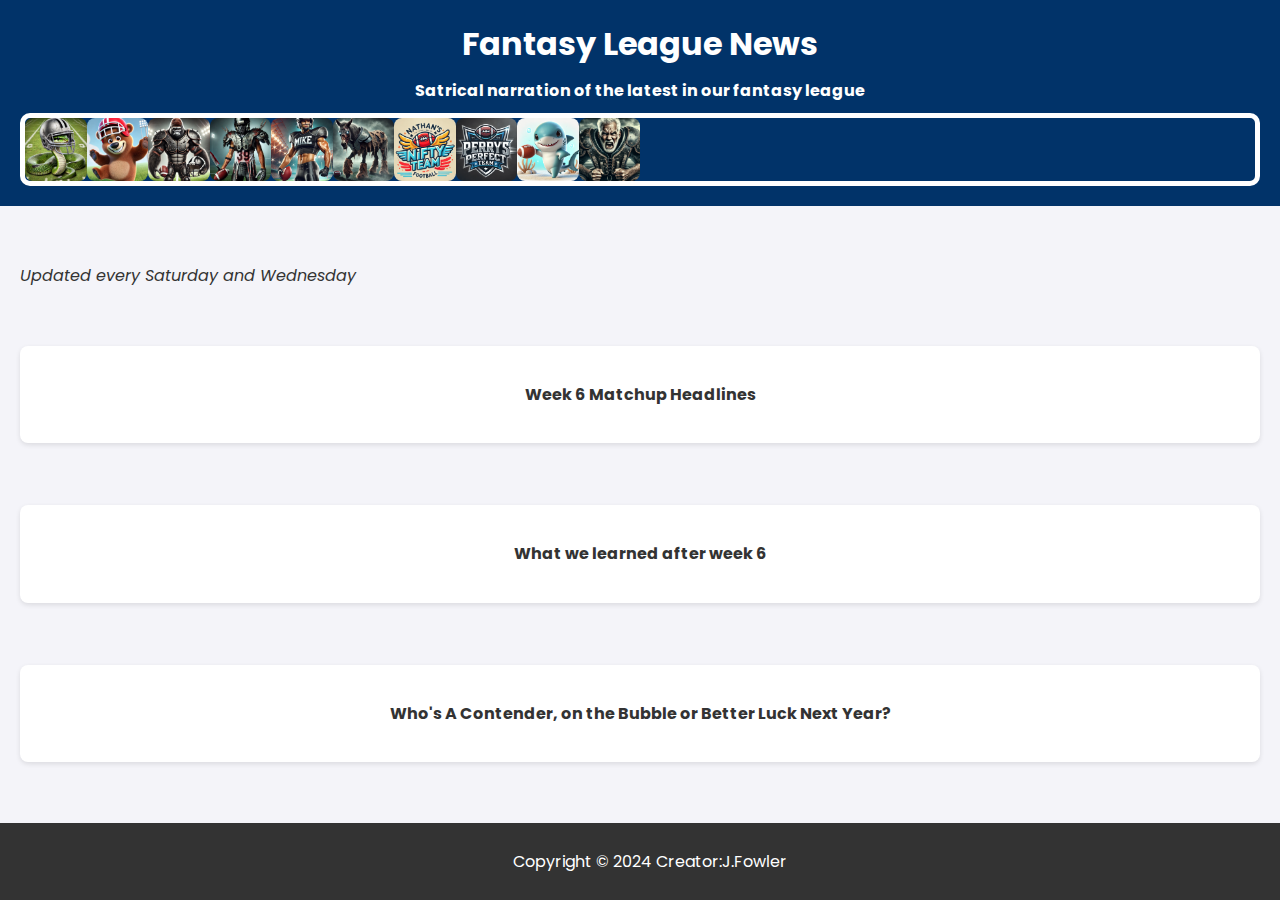
<file: index.html>
<!DOCTYPE html>
<html lang="en">
<head>
  <meta charset="utf-8">
  <meta name="viewport" content="width=device-width, initial-scale=1">
  <title>NFL: Fantasy League</title>
   <!-- CSS -->
  <link href="style.css" rel="stylesheet">
  <link href="https://fonts.googleapis.com/css2?family=Poppins:wght@400;600&display=swap" rel="stylesheet">
</head>
<body>
  <header>
    <h1>Fantasy League News</h1>
    <h4>Satrical narration of the latest in our fantasy league</h4>
    <div class="header-images">
        <img src="snake.png" alt="Image 1">
        <img src="bear.png" alt="Image 2">
        <img src="gorilla.png" alt="Image 3">
        <img src="killer.png" alt="Image 4">
        <img src="mike.png" alt="Image 5">
        <img src="mule.png" alt="Image 6">
        <img src="nathan_niffty.png" alt="Image 7">
        <img src="perry.png" alt="Image 8">
        <img src="shark.png" alt="Image 9">
        <img src="snarl.png" alt="Image 10">
      </div>
  </header>

  <main>

  <p><em>Updated every Saturday and Wednesday</em></p>

  <a href="headlines.html">
    <div>
        <h4>Week 6 Matchup Headlines</h4>
    </div>
  </a>
  <a href="learned.html">
    <div>
        <h4>What we learned after week 6</h4>
    </div>
  </a>
  <a href="who.html">
    <div>
        <h4>Who's A Contender, on the Bubble or Better Luck Next Year?</h4>
    </div>
  </a>
  </main>

  <footer>
    <p>Copyright &copy; 2024 Creator:J.Fowler</p>
  </footer>
</body>
</html>
</file>
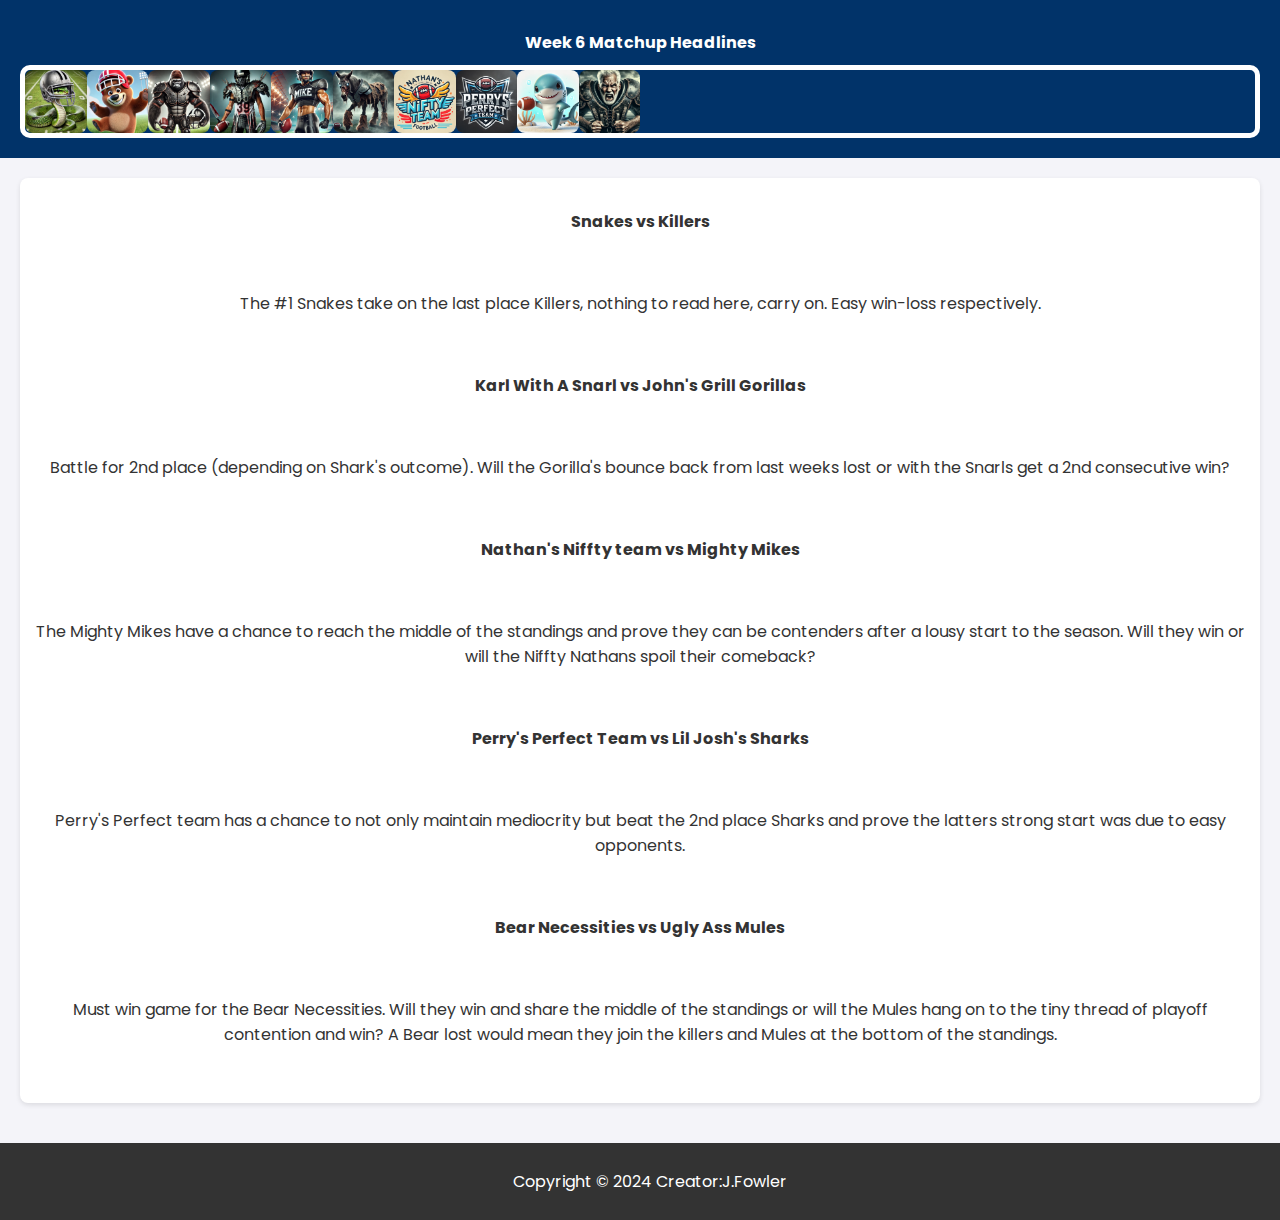
<file: headlines.html>
<!DOCTYPE html>
<html lang="en">
<head>
  <meta charset="utf-8">
  <meta name="viewport" content="width=device-width, initial-scale=1">
  <title>NFL: Fantasy League</title>
   <!-- CSS -->
  <link href="style.css" rel="stylesheet">
  <link href="https://fonts.googleapis.com/css2?family=Poppins:wght@400;600&display=swap" rel="stylesheet">
</head>
<body>
  <header>
    <h4>Week 6 Matchup Headlines</h4> <!-- edit here -->
    <div class="header-images">
        <img src="snake.png" alt="Image 1">
        <img src="bear.png" alt="Image 2">
        <img src="gorilla.png" alt="Image 3">
        <img src="killer.png" alt="Image 4">
        <img src="mike.png" alt="Image 5">
        <img src="mule.png" alt="Image 6">
        <img src="nathan_niffty.png" alt="Image 7">
        <img src="perry.png" alt="Image 8">
        <img src="shark.png" alt="Image 9">
        <img src="snarl.png" alt="Image 10">
      </div>
  </header>
  <main>
    <div> <!-- edit here -->
      
      <p><strong>Snakes vs Killers</strong></p><br>
      <p>The #1 Snakes take on the last place Killers, nothing to read here, carry on. Easy win-loss respectively.</p><br>

      <p><strong>Karl With A Snarl vs John's Grill Gorillas</strong></p><br>
      <p>Battle for 2nd place (depending on Shark's outcome). Will the Gorilla's bounce back from last weeks lost or with the Snarls get a 2nd consecutive win?</p><br>

      <p><strong>Nathan's Niffty team vs Mighty Mikes</strong></p><br>
      <p>The Mighty Mikes have a chance to reach the middle of the standings and prove they can be contenders after a lousy start to the season. Will they win or will the Niffty Nathans spoil their comeback?</p><br>

      <p><strong>Perry's Perfect Team vs Lil Josh's Sharks</strong></p><br>
      <p>Perry's Perfect team has a chance to not only maintain mediocrity but beat the 2nd place Sharks and prove the latters strong start was due to easy opponents.</p><br>

      <p><strong>Bear Necessities vs Ugly Ass Mules</strong></p><br>
      <p>Must win game for the Bear Necessities. Will they win and share the middle of the standings or will the Mules hang on to the tiny thread of playoff contention and win? A Bear lost would mean they join the killers and Mules at the bottom of the standings.</p><br>
       
    </div>
  </main>
  <footer>
    <p>Copyright &copy; 2024 Creator:J.Fowler</p>
  </footer>
</body>
</html>
</file>
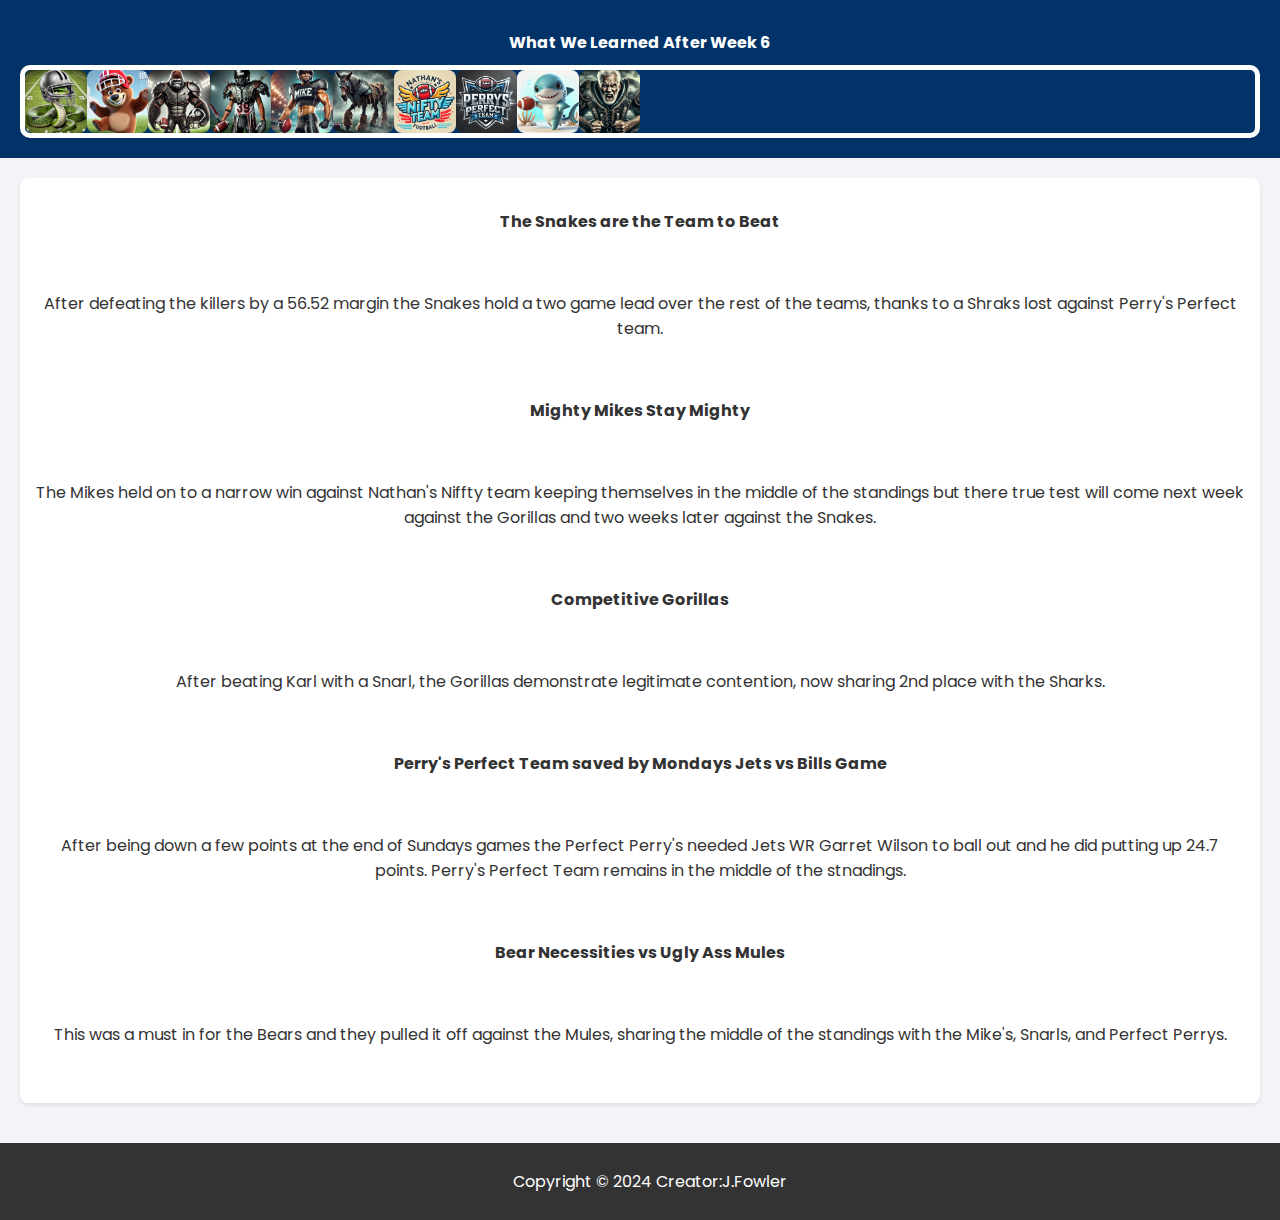
<file: learned.html>
<!DOCTYPE html>
<html lang="en">
<head>
  <meta charset="utf-8">
  <meta name="viewport" content="width=device-width, initial-scale=1">
  <title>NFL: Fantasy League</title>
   <!-- CSS -->
  <link href="style.css" rel="stylesheet">
  <link href="https://fonts.googleapis.com/css2?family=Poppins:wght@400;600&display=swap" rel="stylesheet">
</head>
<body>
  <header>
    <h4>What We Learned After Week 6</h4> <!-- edit here -->
    <div class="header-images">
        <img src="snake.png" alt="Image 1">
        <img src="bear.png" alt="Image 2">
        <img src="gorilla.png" alt="Image 3">
        <img src="killer.png" alt="Image 4">
        <img src="mike.png" alt="Image 5">
        <img src="mule.png" alt="Image 6">
        <img src="nathan_niffty.png" alt="Image 7">
        <img src="perry.png" alt="Image 8">
        <img src="shark.png" alt="Image 9">
        <img src="snarl.png" alt="Image 10">
      </div>
  </header>
  <main>
    <div> <!-- edit here -->

      <!-- Coming after matchups. -->
      
      <p><strong>The Snakes are the Team to Beat</strong></p><br>
      <p>After defeating the killers by a 56.52 margin the Snakes hold a two game lead over the rest of the teams, thanks to a Shraks lost against Perry's Perfect team.</p><br>

      <p><strong>Mighty Mikes Stay Mighty</strong></p><br>
      <p>The Mikes held on to a narrow win against Nathan's Niffty team keeping themselves in the middle of the standings but there true test will come next week against the Gorillas and two weeks later against the Snakes.</p><br>

      <p><strong>Competitive Gorillas</strong></p><br>
      <p>After beating Karl with a Snarl, the Gorillas demonstrate legitimate contention, now sharing 2nd place with the Sharks.</p><br>

      <p><strong>Perry's Perfect Team saved by Mondays Jets vs Bills Game</strong></p><br>
      <p>After being down a few points at the end of Sundays games the Perfect Perry's needed Jets WR Garret Wilson to ball out and he did putting up 24.7 points. Perry's Perfect Team remains in the middle of the stnadings.</p><br>

      <p><strong>Bear Necessities vs Ugly Ass Mules</strong></p><br>
      <p>This was a must in for the Bears and they pulled it off against the Mules, sharing the middle of the standings with the Mike's, Snarls, and Perfect Perrys.</p><br>
       
    </div>
  </main>
  <footer>
    <p>Copyright &copy; 2024 Creator:J.Fowler</p>
  </footer>
</body>
</html>
</file>
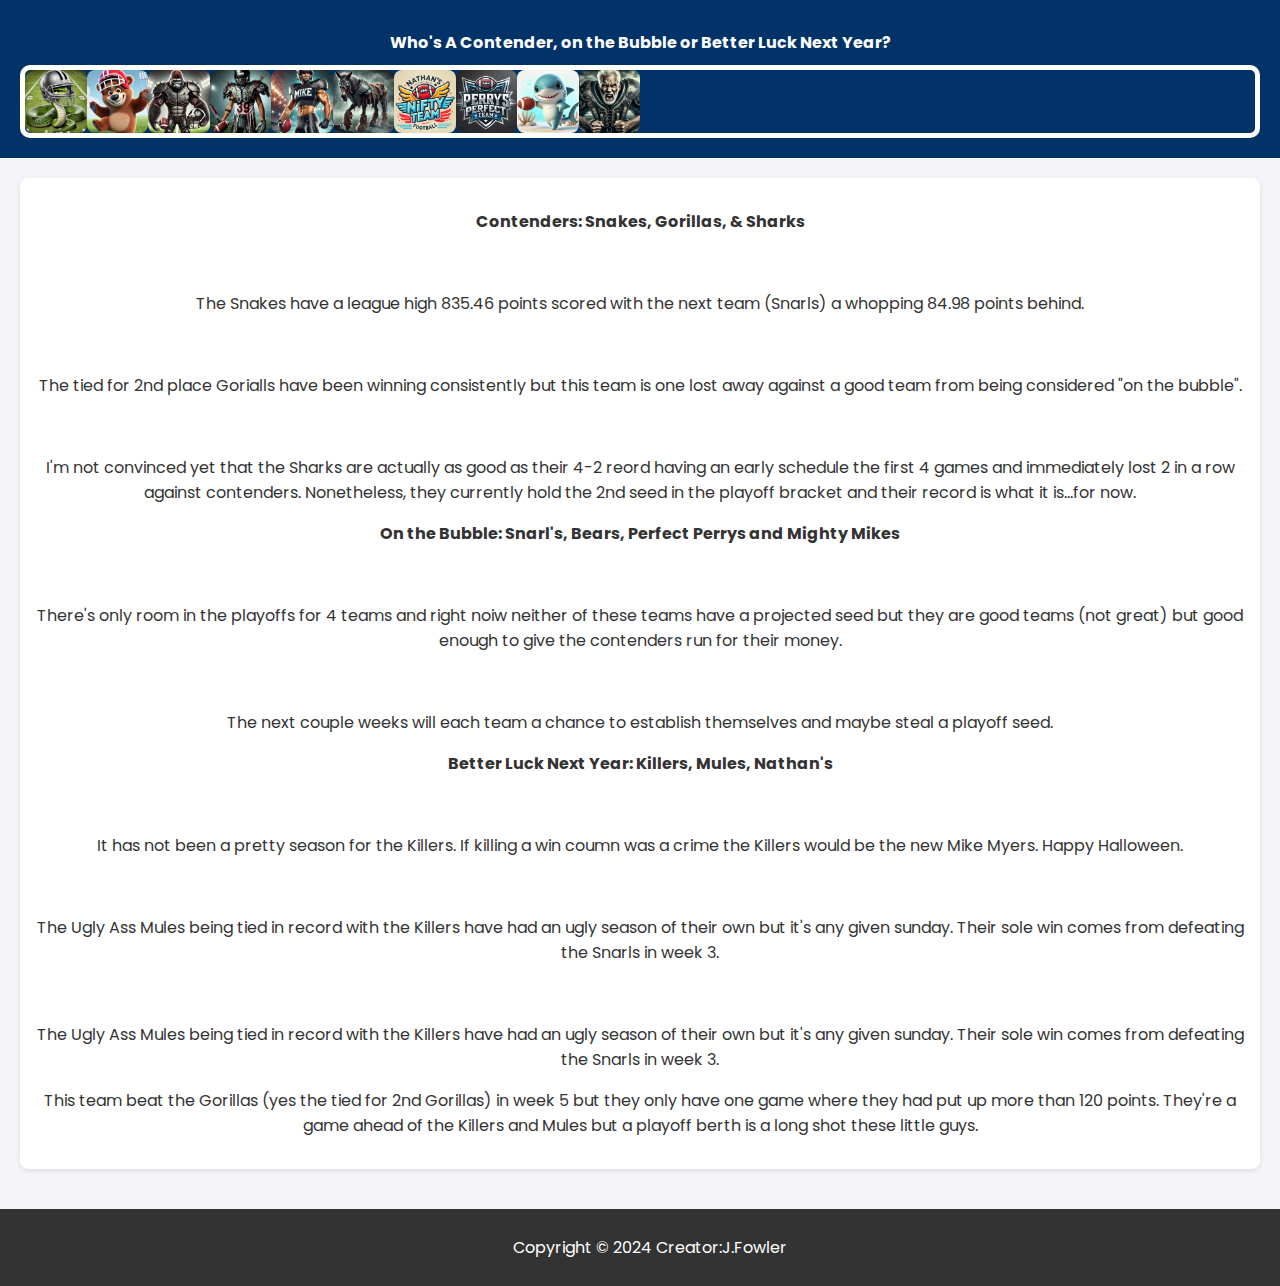
<file: who.html>
<!DOCTYPE html>
<html lang="en">
<head>
  <meta charset="utf-8">
  <meta name="viewport" content="width=device-width, initial-scale=1">
  <title>NFL: Fantasy League</title>
   <!-- CSS -->
  <link href="style.css" rel="stylesheet">
  <link href="https://fonts.googleapis.com/css2?family=Poppins:wght@400;600&display=swap" rel="stylesheet">
</head>
<body>
  <header>
    <h4>Who's A Contender, on the Bubble or Better Luck Next Year?</h4> <!-- edit here -->
    <div class="header-images">
        <img src="snake.png" alt="Image 1">
        <img src="bear.png" alt="Image 2">
        <img src="gorilla.png" alt="Image 3">
        <img src="killer.png" alt="Image 4">
        <img src="mike.png" alt="Image 5">
        <img src="mule.png" alt="Image 6">
        <img src="nathan_niffty.png" alt="Image 7">
        <img src="perry.png" alt="Image 8">
        <img src="shark.png" alt="Image 9">
        <img src="snarl.png" alt="Image 10">
      </div>
  </header>
  <main>
    <div> <!-- edit here -->

      <!-- Coming after matchups. -->
      
      <p><strong>Contenders: Snakes, Gorillas, & Sharks</strong></p><br>
      <p>The Snakes have a league high 835.46 points scored with the next team (Snarls) a whopping 84.98 points behind.</p><br>
      <p>The tied for 2nd place Gorialls have been winning consistently but this team is one lost away against a good team from being considered "on the bubble".</p><br>
      <p>I'm not convinced yet that the Sharks are actually as good as their 4-2 reord having an early schedule the first 4 games and immediately lost 2 in a row against contenders. Nonetheless, they currently hold the 2nd seed in the playoff bracket and their record is what it is...for now.</p>

      <p><strong>On the Bubble: Snarl's, Bears, Perfect Perrys and Mighty Mikes</strong></p><br>
      <p>There's only room in the playoffs for 4 teams and right noiw neither of these teams have a projected seed but they are good teams (not great) but good enough to give the contenders run for their money.</p><br>
      <p>The next couple weeks will each team a chance to establish themselves and maybe steal a playoff seed.</p>

      <p><strong>Better Luck Next Year: Killers, Mules, Nathan's</strong></p><br>
      <p>It has not been a pretty season for the Killers. If killing a win coumn was a crime the Killers would be the new Mike Myers. Happy Halloween.</p><br>
      <p>The Ugly Ass Mules being tied in record with the Killers have had an ugly season of their own but it's any given sunday. Their sole win comes from defeating the Snarls in week 3.</p><br>
      <p>The Ugly Ass Mules being tied in record with the Killers have had an ugly season of their own but it's any given sunday. Their sole win comes from defeating the Snarls in week 3.</p>
      <p>This team beat the Gorillas (yes the tied for 2nd Gorillas) in week 5 but they only have one game where they had put up more than 120 points. They're a game ahead of the Killers and Mules but a playoff berth is a long shot these little guys.</p>
       
    </div>
  </main>
  <footer>
    <p>Copyright &copy; 2024 Creator:J.Fowler</p>
  </footer>
</body>
</html>
</file>
<file: style.css>
/* Base styles */
body {
    font-family: 'Poppins', sans-serif;
    margin: 0;
    padding: 0;
    background-color: #f4f4f9;
    color: #333;
    display: flex;
    flex-direction: column;
    min-height: 100vh;
    overflow-x: hidden; /* Prevent horizontal overflow */
  }

a {
  color: inherit;
  text-decoration: none;
}

a div {
  cursor: pointer;
  transition: transform 0.3s ease, box-shadow 0.3s ease; /* Add transition for smooth scaling */
  box-shadow: 0 2px 5px rgba(0, 0, 0, 0.1); /* Subtle shadow effect */
}

/* Hover effect */
a div:hover {
  transform: scale(1.05); /* Slightly enlarge the div */
  box-shadow: 0 4px 10px rgba(0, 0, 0, 0.2); /* Increase shadow for the hover effect */
}
  /* Header styles */
  header {
    text-align: center;
    background-color: #013369;
    color: white;
    padding: 20px;
    width: 100%;
    box-sizing: border-box; /* Ensure padding and width work together */
  }
  
  header h1 {
    font-size: 2rem;
    margin: 0;
  }
  
  header h4 {
    font-size: 1rem;
    margin: 10px 0 0;
  }
  
  /* Images in header */
  .header-images {
    display: flex;
    margin-top: 10px;
    flex-wrap: wrap; /* Allows the images to wrap on smaller screens */
    width: 100%; /* Ensure container doesn't overflow */
    box-sizing: border-box;
    padding: 0 0px; /* Optional padding to add space on the sides */
    border: 5px solid white; /* Add white border around all images */
    border-radius: 10px; /* Optional: Add slight rounding to the border */
  }
  
  .header-images img {
    flex: 1;
    max-width: 5%; /* Ensure images fit within the container */
    height: auto;
    object-fit: cover; /* Ensures images are cropped if necessary to fill space evenly */
    border-radius: 8px; /* Adds slight rounding for a seamless, modern look */
  }
  
  /* Main content styles */
  main {
    flex: 1;
    display: flex;
    flex-direction: column;
    justify-content: space-around;
    padding: 20px;
    box-sizing: border-box;
  }
  
  main div {
    background-color: #fff;
    border-radius: 8px;
    box-shadow: 0 2px 5px rgba(0, 0, 0, 0.1);
    padding: 15px;
    text-align: center;
    flex: 1;
    margin-bottom: 20px;
  }
  
  /* Footer styles */
  footer {
    text-align: center;
    background-color: #333;
    color: white;
    padding: 10px;
    width: 100%;
  }
  
  /* Responsive styles */
  @media (max-width: 600px) {
    header h1 {
      font-size: 1.5rem;
    }
  
    header h4 {
      font-size: 0.9rem;
    }
  
    .header-images {
      padding: 0; /* Remove padding to prevent extra space on smaller screens */
    }
  
    .header-images img {
      max-width: 20%; /* Allow for fewer images per row on smaller screens */
    }
  
    main div {
      padding: 10px;
    }
  }
</file>
